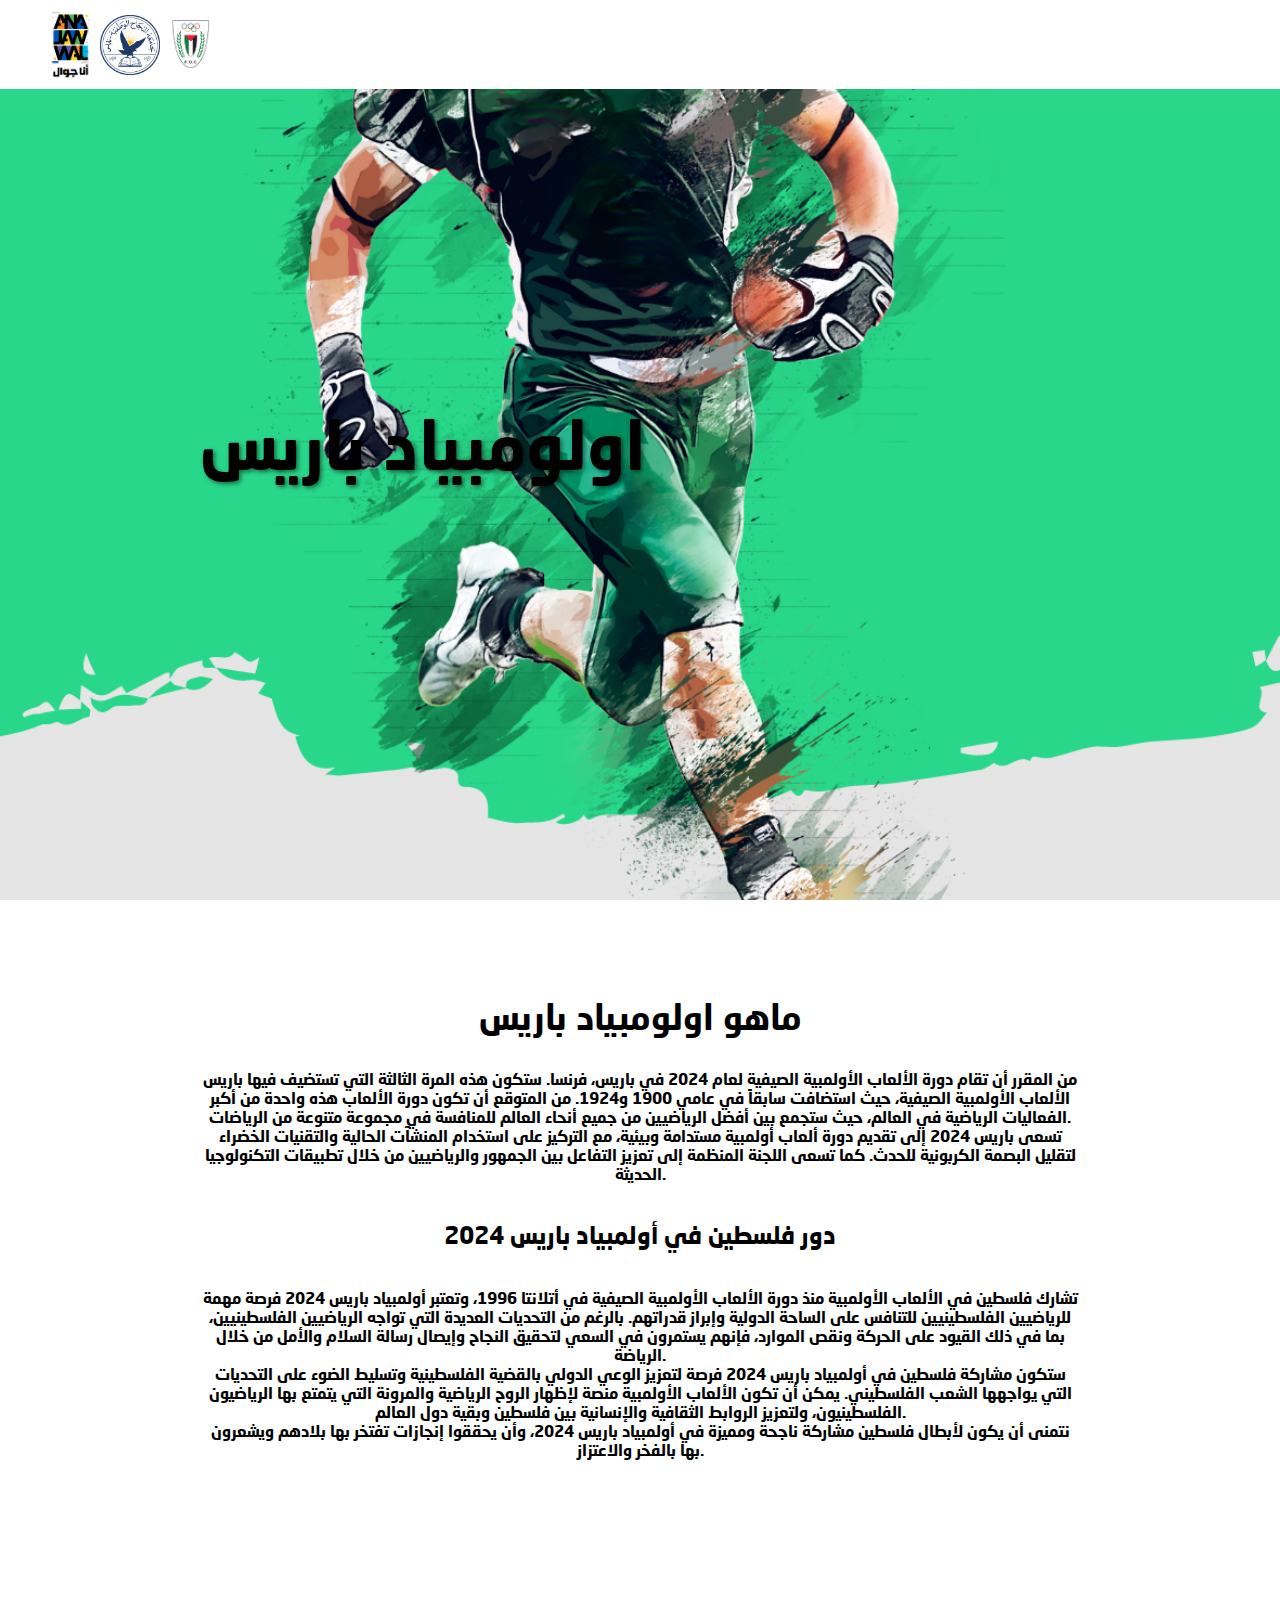
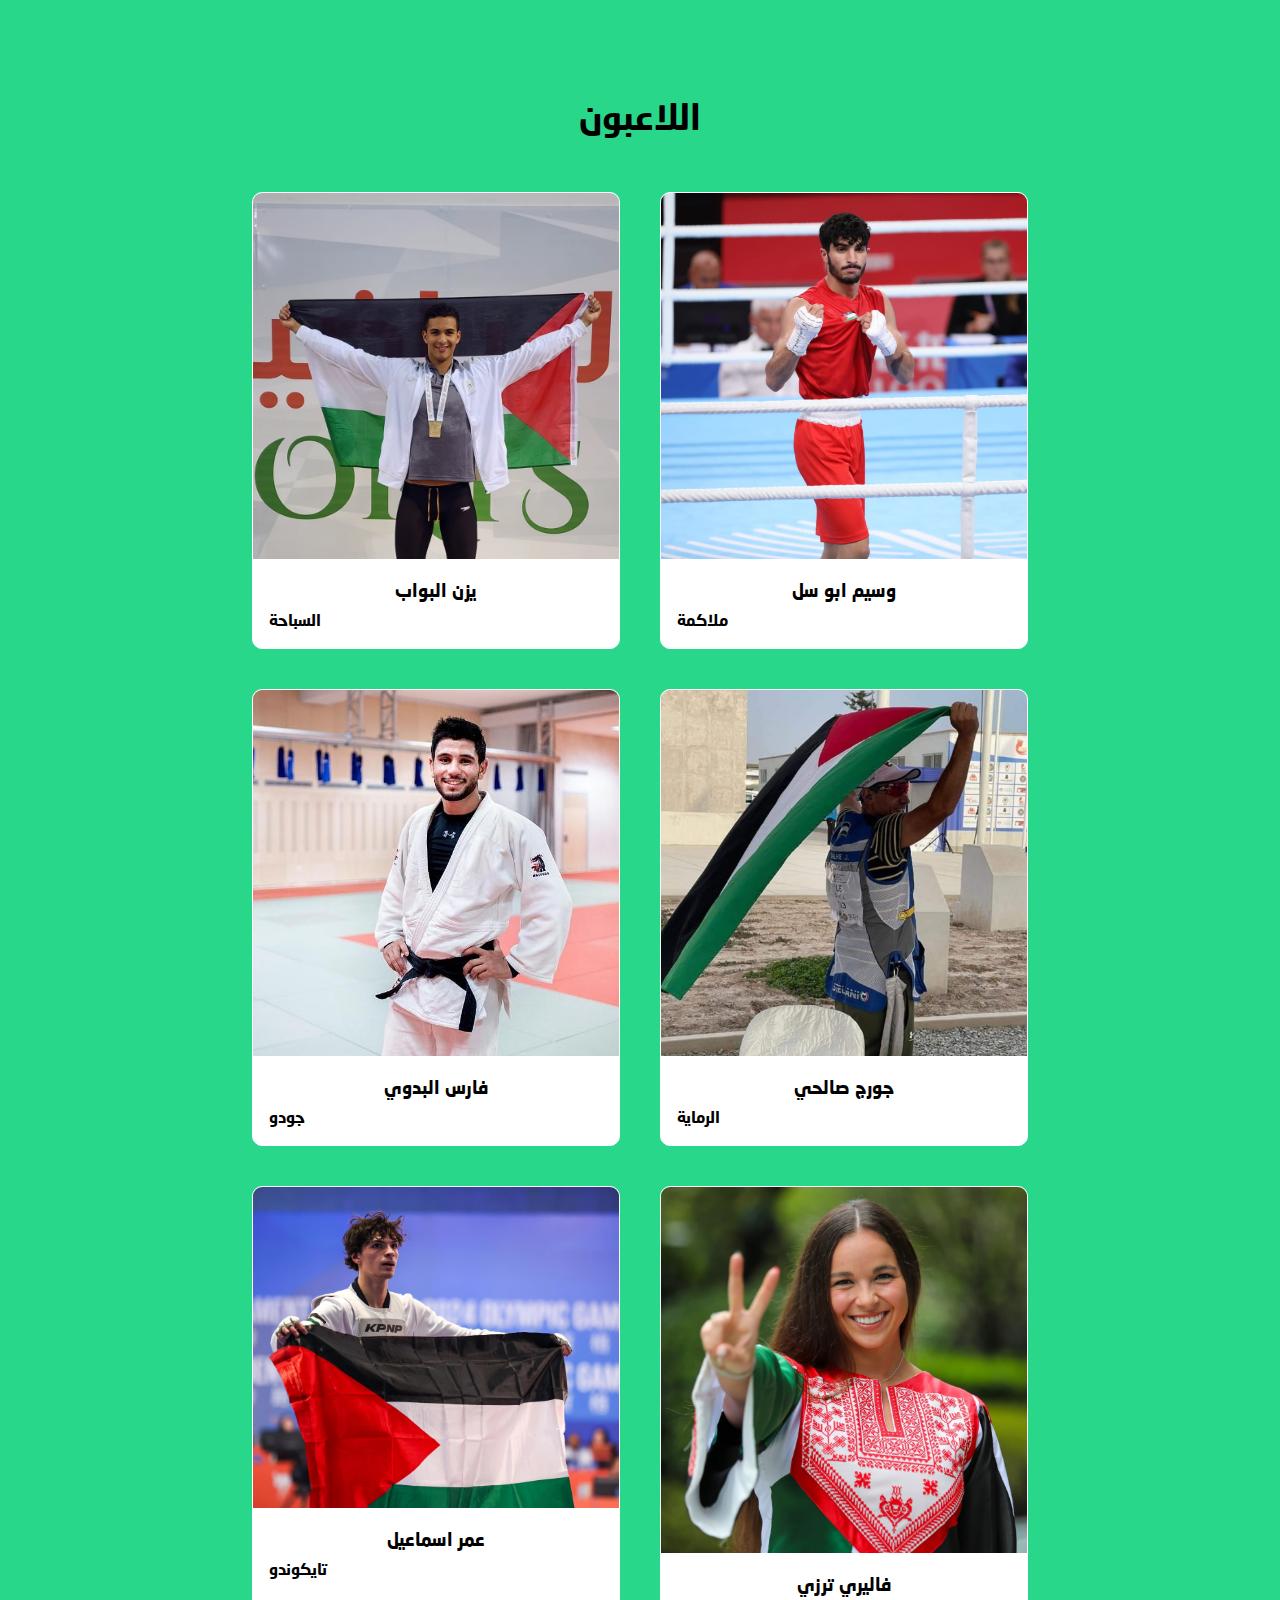
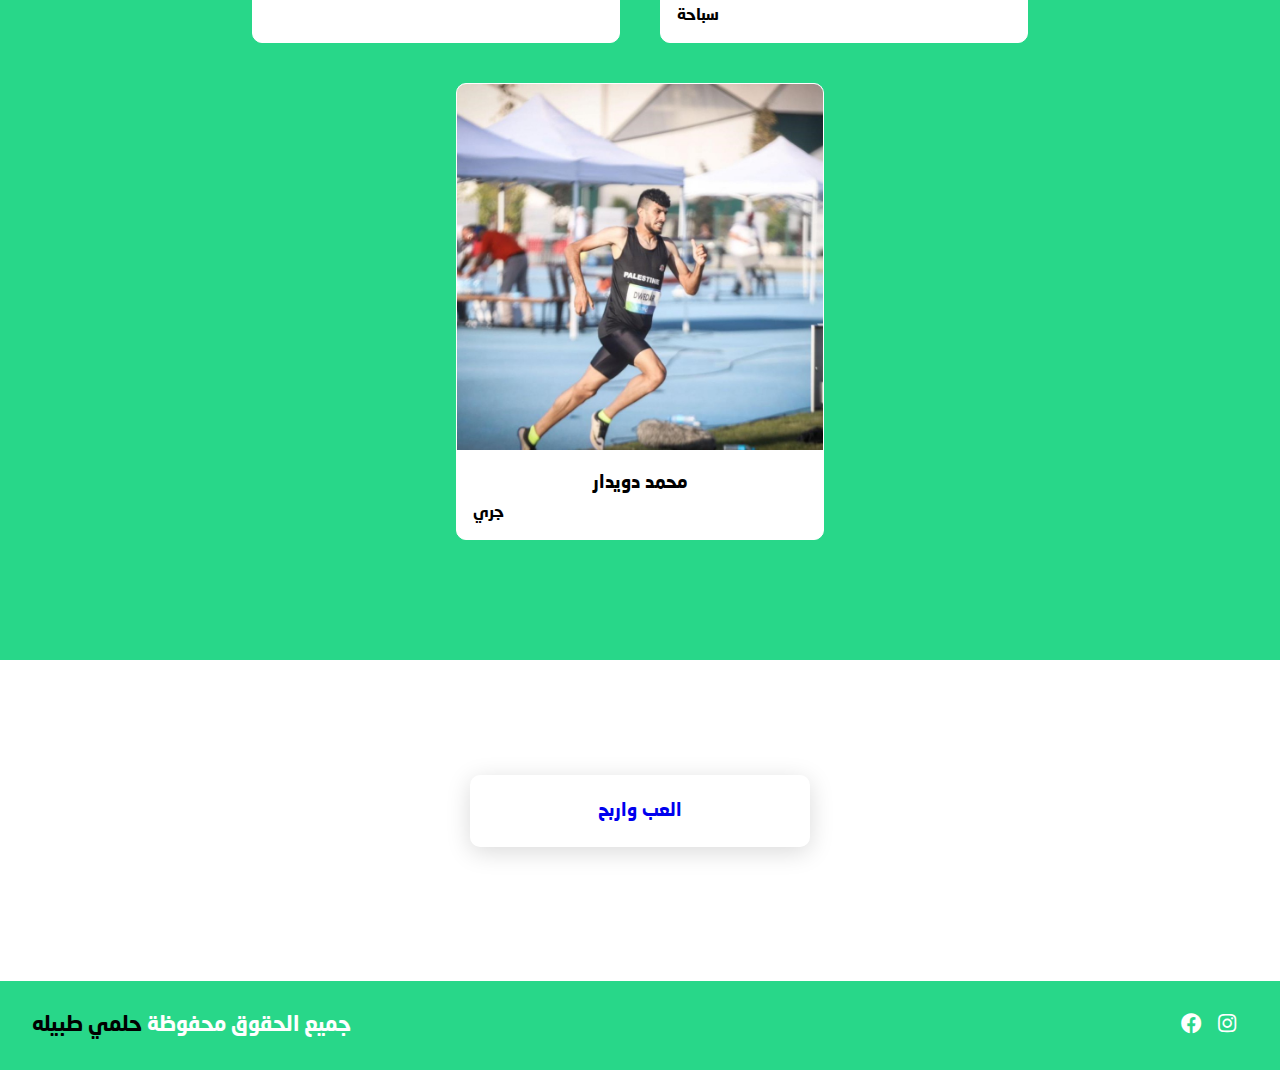
<file: index.html>
<!DOCTYPE html>
<html lang="en">
<head>
    <meta charset="UTF-8">
    <meta http-equiv="X-UA-Compatible" content="IE=edge">
    <meta name="viewport" content="width=device-width, initial-scale=1.0">
    <link rel="stylesheet" href="https://cdnjs.cloudflare.com/ajax/libs/font-awesome/5.15.4/css/all.min.css">
    <link rel="stylesheet" href="style.css">
    <title>اولومبياد باريس</title>
</head>
<body>

    <header>
        <a href="#" class="logo">
            <img src="logo-02.png" alt="شعار 1">
            <img src="nnu.png" alt="شعار 2" style="max-width: 60px">
            <img src="poc.png" alt="شعار 3">
            
        </a>

    </header>


    <section class="main">
        <div>
            <h2><br><span>اولومبياد باريس</span></h2>
            <h3></h3>
        </div>
    </section>

    <section class="cards" id="services">
        <h2 class="title">ماهو اولومبياد باريس</h2>
        <p style="text-align: center;">
            <p style="text-align: center;">
                من المقرر أن تقام دورة الألعاب الأولمبية الصيفية لعام 2024 في باريس، فرنسا. ستكون هذه المرة الثالثة التي تستضيف فيها باريس الألعاب الأولمبية الصيفية، حيث استضافت سابقاً في عامي 1900 و1924. من المتوقع أن تكون دورة الألعاب هذه واحدة من أكبر الفعاليات الرياضية في العالم، حيث ستجمع بين أفضل الرياضيين من جميع أنحاء العالم للمنافسة في مجموعة متنوعة من الرياضات.
            </p>
            <p style="text-align: center;">
                تسعى باريس 2024 إلى تقديم دورة ألعاب أولمبية مستدامة وبيئية، مع التركيز على استخدام المنشآت الحالية والتقنيات الخضراء لتقليل البصمة الكربونية للحدث. كما تسعى اللجنة المنظمة إلى تعزيز التفاعل بين الجمهور والرياضيين من خلال تطبيقات التكنولوجيا الحديثة.
            </p>
        <br><br>
            <h2 style="text-align: center;">دور فلسطين في أولمبياد باريس 2024</h2>
            <br><br>
            <p style="text-align: center;">
                تشارك فلسطين في الألعاب الأولمبية منذ دورة الألعاب الأولمبية الصيفية في أتلانتا 1996، وتعتبر أولمبياد باريس 2024 فرصة مهمة للرياضيين الفلسطينيين للتنافس على الساحة الدولية وإبراز قدراتهم. بالرغم من التحديات العديدة التي تواجه الرياضيين الفلسطينيين، بما في ذلك القيود على الحركة ونقص الموارد، فإنهم يستمرون في السعي لتحقيق النجاح وإيصال رسالة السلام والأمل من خلال الرياضة.
            </p>
            <p style="text-align: center;">
                ستكون مشاركة فلسطين في أولمبياد باريس 2024 فرصة لتعزيز الوعي الدولي بالقضية الفلسطينية وتسليط الضوء على التحديات التي يواجهها الشعب الفلسطيني. يمكن أن تكون الألعاب الأولمبية منصة لإظهار الروح الرياضية والمرونة التي يتمتع بها الرياضيون الفلسطينيون، ولتعزيز الروابط الثقافية والإنسانية بين فلسطين وبقية دول العالم.
            </p>
            <p style="text-align: center;">
                نتمنى أن يكون لأبطال فلسطين مشاركة ناجحة ومميزة في أولمبياد باريس 2024، وأن يحققوا إنجازات تفتخر بها بلادهم ويشعرون بها بالفخر والاعتزاز.
            </p>        <br>
        <br>

    </section>

    <section class="projects" id="projects">
        <h2 class="title">اللاعبون</h2>
        <div class="content">
            <div class="project-card">
                <div class="project-image">
                    <img src="يزن.jpg">
                </div>
                <div class="project-info">
                    <p class="project-category" style="font-size: large; text-align: center;">يزن البواب</p>
                    <strong class="project-title" style="text-align: center;">
                        <span >السباحة</span>

                    </strong>
                </div>
            </div>
        <div class="project-card">
            <div class="project-image">
                <img src="وسام.jpg">
            </div>
            <div class="project-info">
                <p class="project-category" style="font-size: large; text-align: center;">وسيم ابو سل</p>
                <strong class="project-title" style="text-align: center;">
                    <span >ملاكمة</span>

                </strong>
            </div>
        </div>
        <div class="project-card">
            <div class="project-image">
                <img src="فارس.JPG">
            </div>
            <div class="project-info">
                <p class="project-category" style="font-size: large; text-align: center;">فارس البدوي </p>
                <strong class="project-title" style="text-align: center;">
                    <span >جودو</span>

                </strong>
            </div>
        </div>
        <div class="project-card">
            <div class="project-image">
                <img src="جورج.jpeg">
            </div>
            <div class="project-info">
                <p class="project-category" style="font-size: large; text-align: center;">جورج صالحي</p>
                <strong class="project-title" style="text-align: center;">
                    <span >الرماية</span>

                </strong>
            </div>
        </div>
        <div class="project-card">
            <div class="project-image">
                <img src="عمر.jpg">
            </div>
            <div class="project-info">
                <p class="project-category" style="font-size: large; text-align: center;">عمر اسماعيل</p>
                <strong class="project-title" style="text-align: center;">
                    <span >تايكوندو</span>

                </strong>
            </div>
        </div>
        <div class="project-card">
            <div class="project-image">
                <img src="فالي.jpg">
            </div>
            <div class="project-info">
                <p class="project-category" style="font-size: large; text-align: center;">فاليري ترزي</p>
                <strong class="project-title" style="text-align: center;">
                    <span >سباحة</span>

                </strong>
            </div>
        </div>
        <div class="project-card">
            <div class="project-image">
                <img src="محمد.jpg">
            </div>
            <div class="project-info">
                <p class="project-category" style="font-size: large; text-align: center;">محمد دويدار</p>
                <strong class="project-title" style="text-align: center;">
                    <span >جري</span>

                </strong>
            </div>
        </div>
    </section>
    <section class="cards contact" id="contact">
        <div class="content">
            <div class="card">
                <div class="icon">
                </div>
                <div class="info">
                    <a href="gamee.html" style="font-size: large; text-decoration: none;">العب واربح</a>

                </div>
            </div>
        </div>
       <br>
       
 
    </section>
    </section>

    <footer class="footer">
        <p class="footer-title">جميع الحقوق محفوظة<span> حلمي طبيله </span></p>
        <div class="social-icons">
            <a href="https://www.facebook.com/AnaJawwall?mibextid=LQQJ4d"><i class="fab fa-facebook"></i></a>
            <a href="https://www.instagram.com/anajawwal?igsh=MWdnMmZ2NG96d3RmaA=="><i class="fab fa-instagram"></i></a>
        </div>
    </footer>

</body>
</html>
</file>
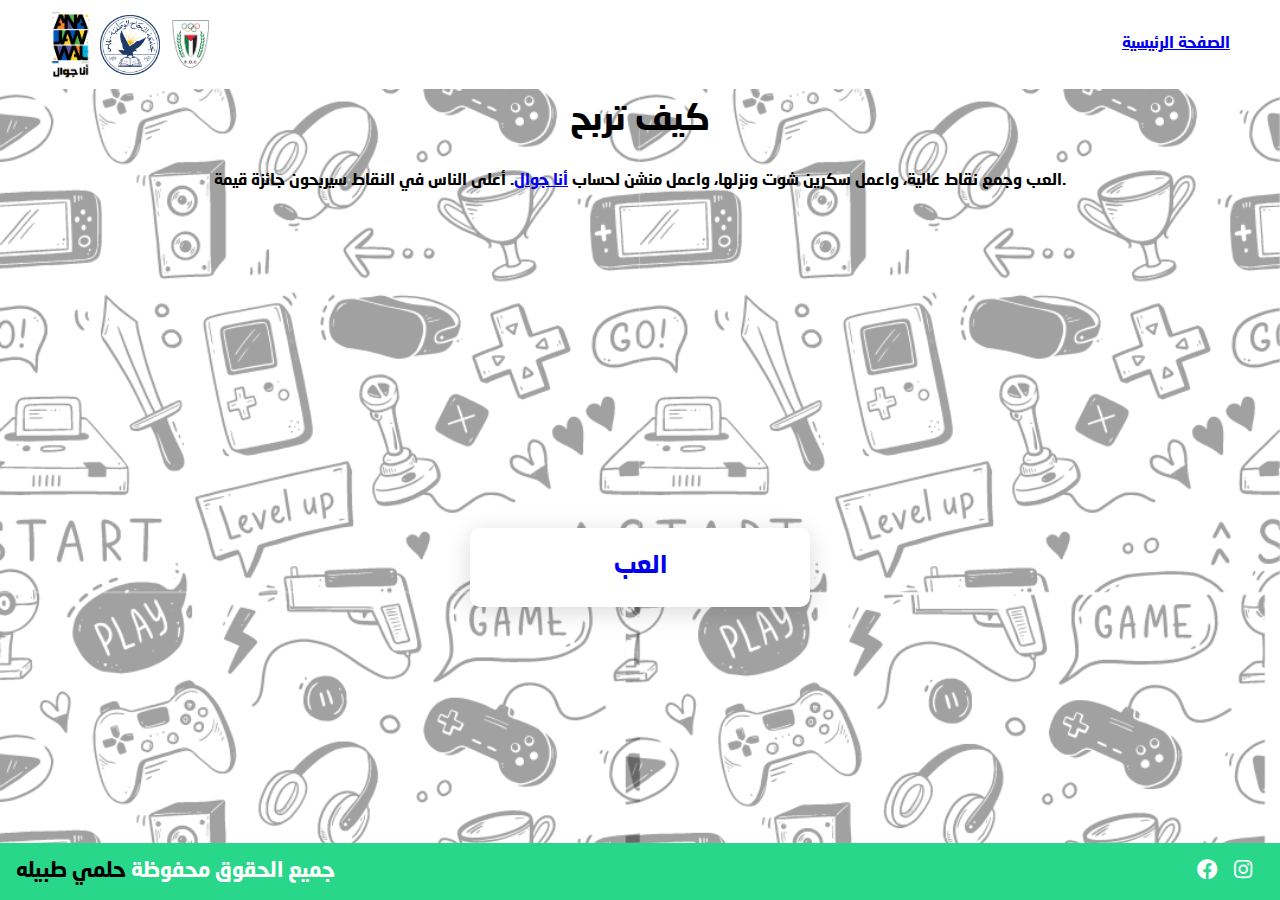
<file: gamee.html>
<!DOCTYPE html>
<html lang="en">
<head>
    <meta charset="UTF-8">
    <meta http-equiv="X-UA-Compatible" content="IE=edge">
    <meta name="viewport" content="width=device-width, initial-scale=1.0">
    <link rel="stylesheet" href="https://cdnjs.cloudflare.com/ajax/libs/font-awesome/5.15.4/css/all.min.css">
    <link rel="stylesheet" href="style.css">
    <title>العب واربح</title>
    <style>
        body {
            display: flex;
            flex-direction: column;
            min-height: 100vh;
            margin: 0;
        }
        .content {
            flex: 1;
        }
        .footer {
            text-align: center;
            padding: 1em;

        }
        body {

        background-image: url('back2.png');
    background-color: #ffffff; /* لون الخلفية الأصلي المطلوب */
    background-size: cover;
    background-position: center;
    background-repeat: no-repeat;
}


    </style>
</head>
<body>

    <header>
        <a href="#" class="logo">
            <img src="logo-02.png" alt="شعار 1">
            <img src="nnu.png" alt="شعار 2" style="max-width: 60px">
            <img src="poc.png" alt="شعار 3">
            <a href="index.html">الصفحة الرئيسية</a>
        </a>
    </header>

    <div class="content">
        <section class="cards" id="services">
            <h2 class="title">كيف تربح</h2>
            <p style="text-align: center;">
                العب وجمع نقاط عالية، واعمل سكرين شوت ونزلها، واعمل منشن لحساب 
                <a href="https://www.instagram.com/anajawwal?igsh=MWdnMmZ2NG96d3RmaA==">أنا جوال</a>.
                أعلى الناس في النقاط سيربحون جائزة قيمة.
            </p>
        </section>

        <section class="cards contact" id="contact">
            <div class="content">
                <div class="card">
                    <div class="icon"></div>
                    <div class="info">
                        <a href="game.html" style="font-size: x-large; text-decoration: none;">العب</a>
                    </div>
                </div>
            </div>
        </section>
    </div>

    <footer class="footer">
        <p class="footer-title">جميع الحقوق محفوظة<span> حلمي طبيله </span></p>
        <div class="social-icons">
            <a href="https://www.facebook.com/AnaJawwall?mibextid=LQQJ4d"><i class="fab fa-facebook"></i></a>
            <a href="https://www.instagram.com/anajawwal?igsh=MWdnMmZ2NG96d3RmaA=="><i class="fab fa-instagram"></i></a>
        </div>
    </footer>

</body>
</html>
</file>
<file: style.css>
@font-face {
    font-family: 'Neo Sans Arabic';
    src: url('NeoSansArabic-Bold.ttf') format('truetype');
    font-weight: bold;
    font-style: normal;
}
* {
    font-family: 'Neo Sans Arabic', Arial, sans-serif; /* استخدام Neo Sans Arabic كخط أساسي */
    margin: 0;
    padding: 0;
    box-sizing: border-box;
    scroll-behavior: smooth;
}
header {
    background-color: #ffffff; /* لون الخلفية */
    width: 100%; /* العرض بالكامل */
    position: fixed; /* ثابت على الشاشة */
    z-index: 999; /* ترتيب الطبقات */
    display: flex; /* عرض فليكس لتنظيم المحتوى */
    justify-content: space-between; /* توزيع المسافات بين العناصر */
    align-items: center; /* توسيط العناصر عمودياً */
    padding: 10px 50px; /* حواف داخلية أصغر */
}

.logo {
    display: flex; /* تنسيق داخلي للوجو */
    justify-content: center; /* توسيط أفقي */
    align-items: center; /* توسيط عمودي */
}

.logo img {
    max-width: 40px; /* أقصى عرض للصورة */
    height: auto; /* الارتفاع التلقائي */
    margin-right: 10px; /* هامش اليمين */
}


.logo {
    text-decoration: none;
    color: black; 
    text-transform: uppercase;
    font-weight: 700;
    font-size: 1.8em;
}

.navigation a {
    color: black; 
    text-decoration: none;
    font-size: 1.1em;
    font-weight: 500;
    padding-left: 30px;
}

.navigation a:hover {
    color: #28D789; 
}

section {
    padding: 100px 200px;
}

.main {
    width: 100%;
    min-height: 100vh;
    display: flex;
    align-items: center;
    background-size: cover;
    background-position: center;
    background-attachment: fixed;
}

.main {
    background-image: url(back1.png);
}

@media screen and (min-width: 769px) {
    .main {
        background-image: url(back1.png);
    }
}

.main h2 {
    color: #fff;
    font-size: 1.4em;
    font-weight: 500;
}

.main h2 span {
    display: inline-block;
    margin-top: 10px;
    color: black;
    font-size: 3em;
    font-weight: 600;
    text-shadow: 2px 2px 4px rgba(0, 0, 0, 0.5);
}

.main h3 {
    color: #fff;
    font-size: 2em;
    font-weight: 700;
    letter-spacing: 1px;
    margin-top: 10px;
    margin-bottom: 30px;
}

.main-btn {
    color: #fff;
    background-color: black; 
    text-decoration: none;
    font-size: 1.1em;
    font-weight: 600;
    display: inline-block;
    padding: 0.9375em 2.1875em;
    letter-spacing: 1px;
    border-radius: 15px;
    margin-bottom: 40px;
    transition: 0.7s ease;
}

.main-btn:hover {
    background-color: #28D789; 
    transform: scale(1.1);
}

.social-icons a {
    color: #fff;
    font-size: 1.7em;
    padding-right: 30px;
}

.title {
    display: flex;
    justify-content: center;
    color: black; 
    font-size: 2.2em;
    font-weight: 800;
    margin-bottom: 30px;
}

.content {
    display: flex;
    justify-content: center;
    flex-direction: row;
    flex-wrap: wrap;
}

.card {
    background-color: #fff;
    width: 21.25em;
    box-shadow: 0 5px 25px rgba(1 1 1 / 15%);
    border-radius: 10px;
    padding: 25px;
    margin: 15px;
    transition: 0.7s ease;
}

.card:hover {
    transform: scale(1.1);
}

.card .icon {
    color: black; 
    font-size: 8em;
    text-align: center;
}

.info {
    text-align: center;
}

.info h3 {
    color: black; 
    font-size: 1.2em;
    font-weight: 700;
    margin: 10px;
}

.projects {
    background-color: #28D789;
}

.projects .content {
    margin-top: 30px;
}

.project-card {
    background-color: #fff;
    border: 1px solid #fff;
    min-height: 14em;
    width: 23em;
    overflow: hidden;
    border-radius: 10px;
    margin: 20px;
    transition: 0.7s ease;
}

.project-card:hover {
    transform: scale(1.1);
}

.project-card:hover .project-image {
    opacity: 0.9;
}

.project-image img {
    width: 100%
}

.project-info {
    padding: 1em;
}

.project-category {
    font-size: 0.8em;
    color: #000;
}

.project-title {
    display: flex;
    justify-content: space-between;
    text-transform: uppercase;
    font-weight: 800;
    margin-top: 10px;
}

.more-details {
    text-decoration: none;
    color: black; /* Sandy Brown */
}

.more-details:hover {
    color: #28D789; /* Light Goldenrod */
}

.contact .icon {
    font-size: 4.5em;
}

.contact .info h3 {
    color: #000;
}

.contact .info p {
    font-size: 1.5em;
}

.footer {
    background-color: #28D789; /* Brown */
    color: #fff;
    padding: 2em;
    display: flex;
    justify-content: space-between;
}

.footer-title {
    font-size: 1.3em;
    font-weight: 600;
}

.footer-title span {
    color: black;
}

.footer .social-icons a {
    font-size: 1.3em;
    padding: 0 12px 0 0;
}

@media (max-width: 1023px) {
    header {
        padding: 12px 20px;
    }

    .navigation a {
        padding-left: 10px;
    }

    .title {
        font-size: 1.8em;
    }

    section {
        padding: 80px 20px;
    }

    .main-content h2 {
        font-size: 1em;
    }

    .main-content h3 {
        font-size: 1.6em;
    }

    .content {
        flex-direction: column;
        align-items: center;
    }
}

@media (max-width: 641px) {
    body {
        font-size: 12px;
    }

    .main-content h2 {
        font-size: 0.8em;
    }

    .main-content h3 {
        font-size: 1.4em;
    }
}

@media (max-width: 300px) {
    body {
        font-size: 10px;
    }
}
</file>
